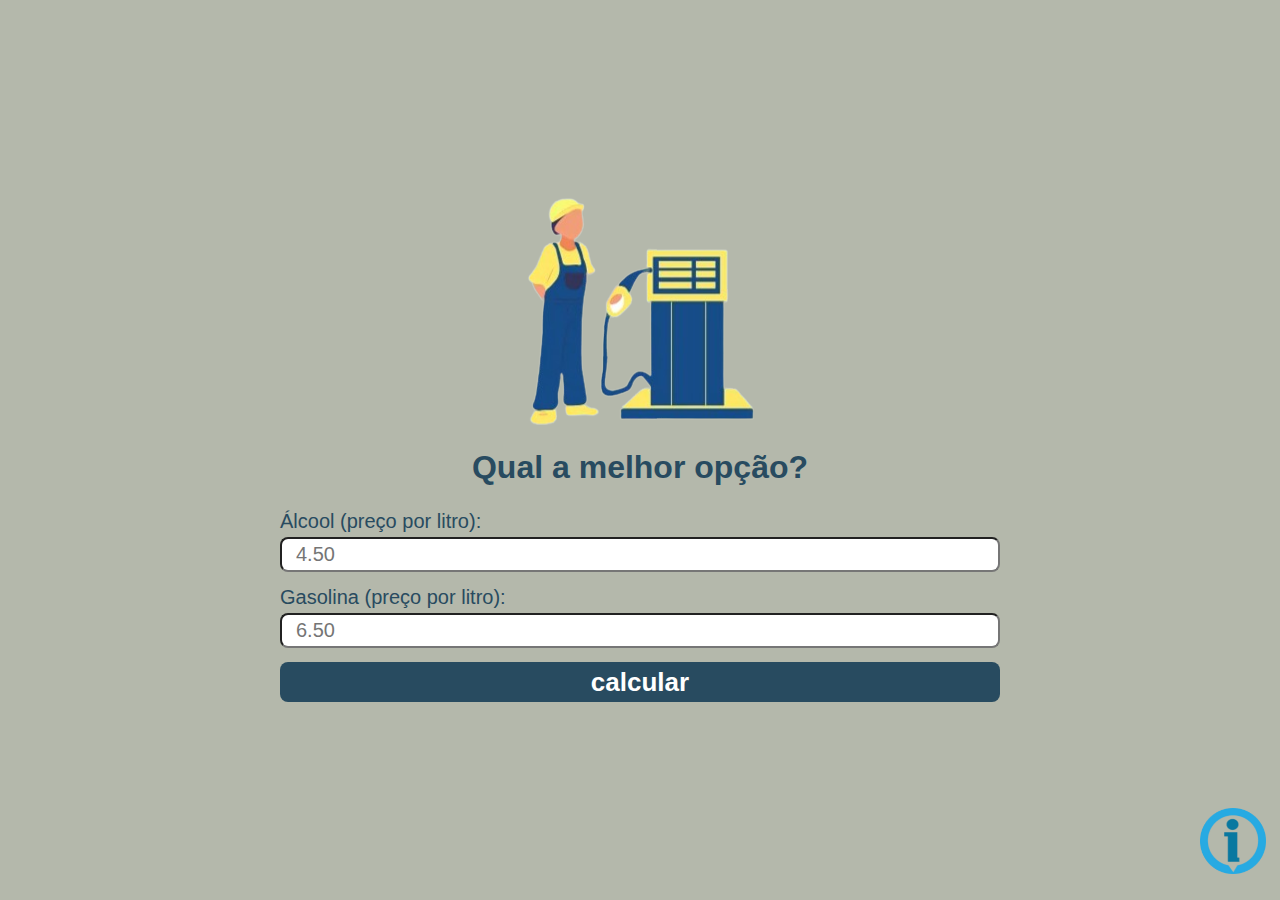
<file: index.html>
<!DOCTYPE html>
<html lang="pt-br">
<head>
    <meta charset="UTF-8">
    <meta name="viewport" content="width=device-width, initial-scale=1.0">
    <meta name="keywords" content="calculadora Gasolina ou Álcool"> 
<link rel="stylesheet" href="style.css">

    <title>Calculadora Gasolina ou Álcool</title>
</head>

<body>
    
<main class="container">
    <img class="logo" src="assets/image-removebg-preview (1).png" alt="logo da calculadora gasolina ou álcool">
    <h1 class="title"> Qual a melhor opção?</h1>

    <form onsubmit="calcular(event)" class="form">
        <label>Álcool (preço por litro):</label>
    <input type="number" 
    id="Álcool"
    placeholder="4.50"
    min="1"
    step="0.01"
    required
    class="input">

    <label>Gasolina (preço por litro):</label>
    <input type="number"
    id="Gasolina"
    placeholder="6.50"
    min="1"
    step="0.01"
    required
    class="input">

    <input type="submit" value="calcular"
    class="button">

    </form>

    <section id="resultado" class="result hide">

        <span id="text-result">Compensa usar Álcool</span>
        
        <span id="alcool-result" >Álcool R$3.90</span>
        <span id="gasolina-result" >Gasolina R$6.50</span>

    </section>

</main>

<div class="info">
    <span class="tooltip">Veja como é feito o calculo</span>
    <a href="calculo.html">
       <img class="infoimg" src="./assets/information-sign-icon-design-free-png-removebg-preview.png" alt="Veja como é feito o calculo">
    </a>
</div>

<script src="script.js"></script>
</body>


</html>
</file>
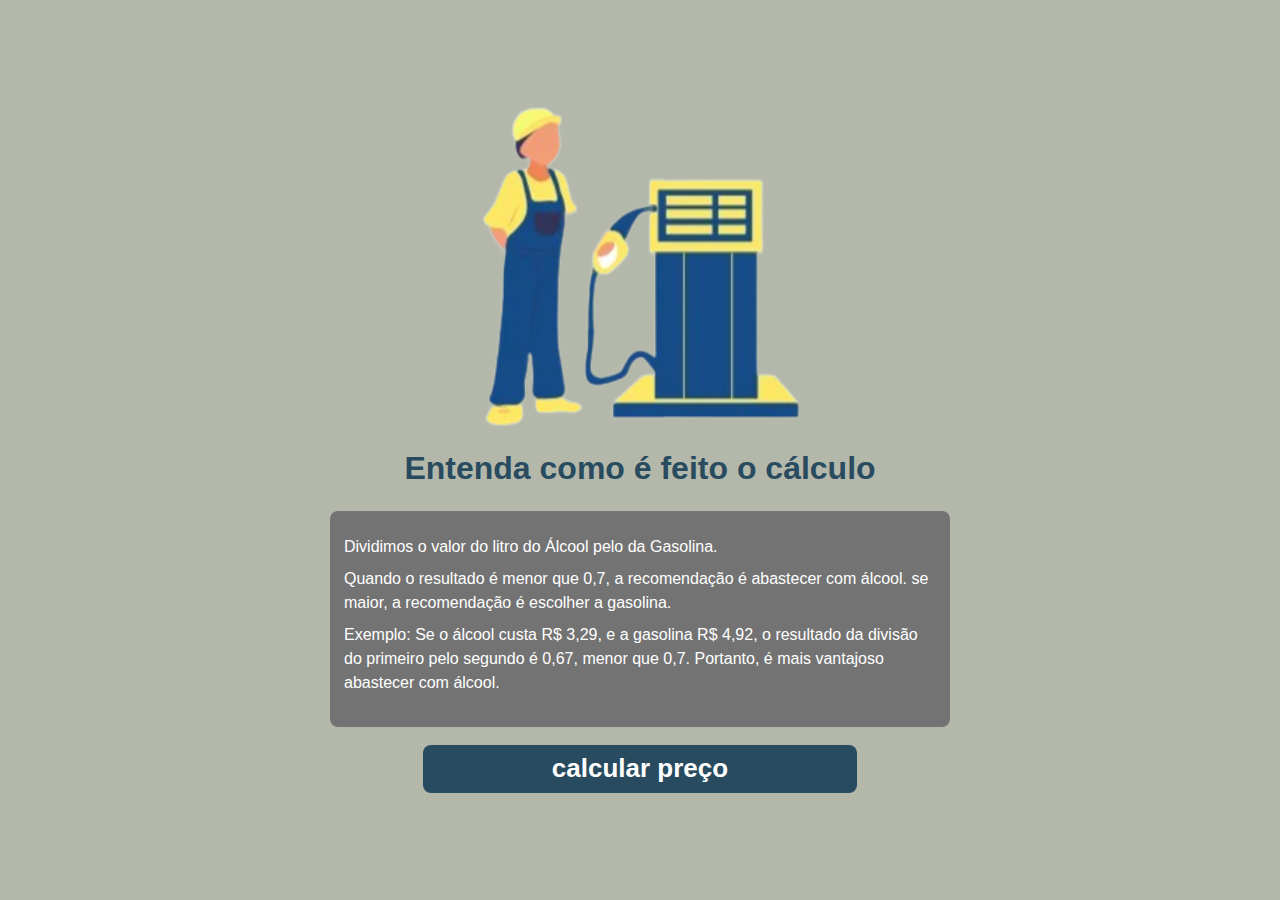
<file: calculo.html>
<!DOCTYPE html>
<html lang="pt-br">
<head>
    <meta charset="UTF-8">
    <meta name="viewport" content="width=device-width, initial-scale=1.0">
    <link rel="stylesheet" href="style.css">
    <title>Como é feito o cálculo</title>
</head>
<body>

  <main class="container">

<img class="logo2" src="assets/image-removebg-preview (1).png" alt="logo do site calculadora gasolina ou alcool">
<h1 class="title"> Entenda como é feito o cálculo</h1> 

<section class="sobre">
<p>
    Dividimos o valor do litro do Álcool pelo da Gasolina.
</p>
<p>
    Quando o resultado é menor que 0,7, a recomendação é abastecer com álcool. se maior, a recomendação é escolher a gasolina.
</p>
<p>
    Exemplo: Se o álcool custa R$ 3,29, e a gasolina R$ 4,92, o resultado da divisão do primeiro pelo segundo é 0,67, menor que 0,7. Portanto, é mais vantajoso abastecer com álcool.
</p>

</section>
<a class="button-calcular" href="index.html">
    calcular preço
</a>
</main>

</body>
</html>
</file>
<file: style.css>
*{
    margin: 0 auto;
    font-family: sans-serif;
    box-sizing: border-box;
}

body {
    background-color: #b4b8ab;
    height: 100vh;
    display: flex;
     justify-content: center;
     align-items: center;
     flex-direction: column;
}

.container{

max-width: 720px;
display: flex;
flex-direction: column;
justify-content: center;
align-items: center;

}

.logo{
    max-width:327px ;
}

.title{
    color: #284b60;
    text-align: center;
   margin: 24px 0;
}

.form label{
color: #284b60;
font-size: 20px;
}

.input{
    width: 100%;
    height: 35px;
    border-radius: 8px;
    font-size: 20px;
    padding: 0 14px;
    margin-top: 4px;
    margin-bottom: 14px;
}

.button{
    width: 100%;
    height: 40px;
    border-radius: 8px;
    background-color:#284b60;
    cursor: pointer;
    border: 0;
    font-size: 26px;
    color: #FFF;
    font-weight: bold;
}

.result{
    background-color: #284b60;
    padding: 20px 28px;
    text-align: center;
    margin-top: 28px;
    border-radius: 8px;
    display: flex;
    flex-direction: column;
    user-select: none;
    transition: transform 0.8s;
}

.result:hover{
    transform: scale(1.1);
}

.hide{
    display: none;
}

.result span{
    color: #fff;
    margin-bottom: 8px;
}

#text-result{
    font-size: 24px;
    font-weight: bold;
}

.info{
    position: fixed;
    right: 14px;
    bottom: 22px;

}

.infoimg{
    width: 66px;
    height: 66px;
}

.tooltip{
    color: #FFF;
    background-color: #0f0f0f;
    padding: 10px 8px;
    border-radius: 8px;
    position: relative;
    bottom: 28px;
    display: none;
}

.info:hover .tooltip{
    display: inline;
}

.sobre{
    max-width: 620px;
    background-color: #737373;
    padding: 24px 14px;
    border-radius: 8px;

}

.sobre p{
    color: #FFF;
    margin-bottom: 8px;
    line-height: 150%;
}

.logo2{
    width: 425px;
}

.button-calcular{
    background-color: #284b60;
    height: 48px;
    width: 70%;
    display: flex;
    justify-content: center;
    align-items: center;
    color: #FFF;
    text-decoration: none;
    font-size: 26px;
    font-weight: bold;
    margin-top: 18px;
    border-radius: 8px;

}
</file>
